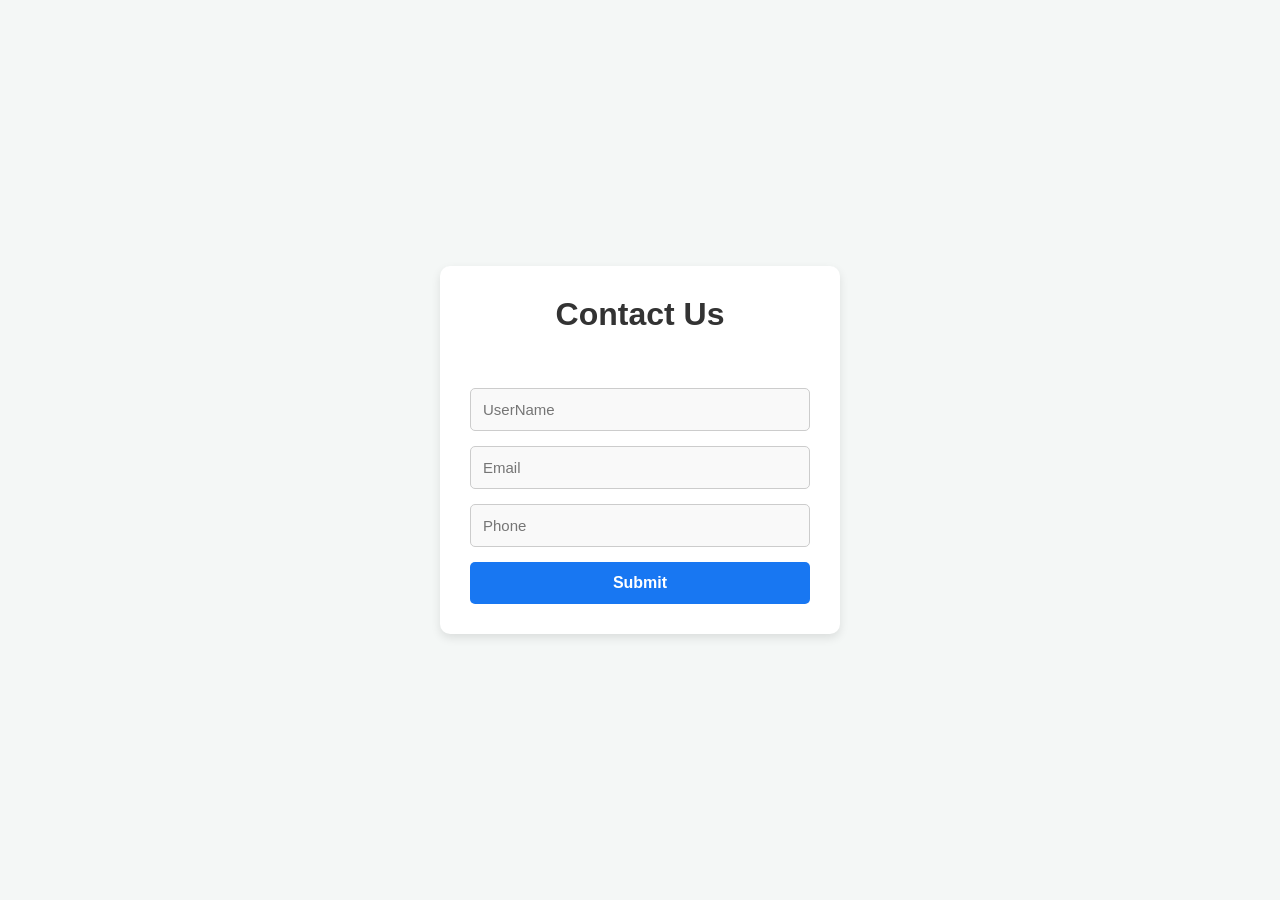
<file: form-validation/index.html>
<!DOCTYPE html>
<html lang="en">

<head>
  <meta charset="UTF-8">
  <meta name="viewport" content="width=device-width, initial-scale=1.0">
  <link rel="stylesheet" href="style.css">
  <title>Validation</title>
</head>

<body>

  <div>
    <h1>Contact Us</h1>
    <div id="error"> </div>
    <form id="contactForm" action="">
      <input type="text" placeholder="UserName" id="UserName">
      <br>
      <input type="email" placeholder="Email" id="Email">
      <br>
      <input type="text" placeholder="Phone" id="Phone">
      <br>
      <input type="submit">
    </form>
</div>
  <script src="main.js"></script>
</body>

</html>
</file>
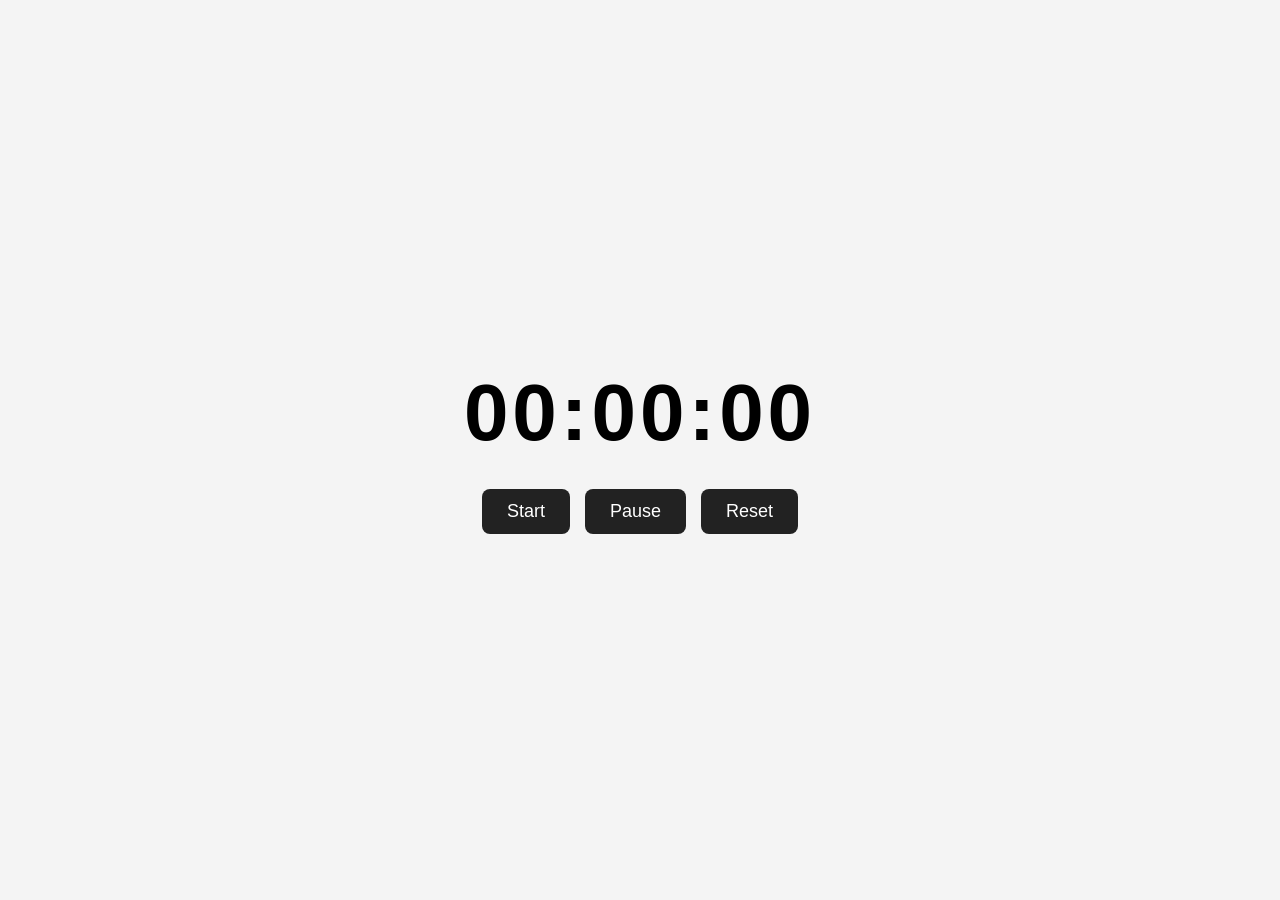
<file: stopwatch/index.html>
<!DOCTYPE html>
<html lang="en">
<head>
   <meta charset="UTF-8">
   <meta name="viewport" content="width=device-width, initial-scale=1.0">
   <link rel="stylesheet" href="style.css">
   <title>Stop Watch</title>
</head>
<body>
      <h1 id="stopwatch"></h1>

   <div class="container">
      <button id="start">Start</button>
      <button id="Pause">Pause</button>
      <button id="Reset">Reset</button>
   </div>
   <script src="main.js"></script>
</body>
</html>
</file>
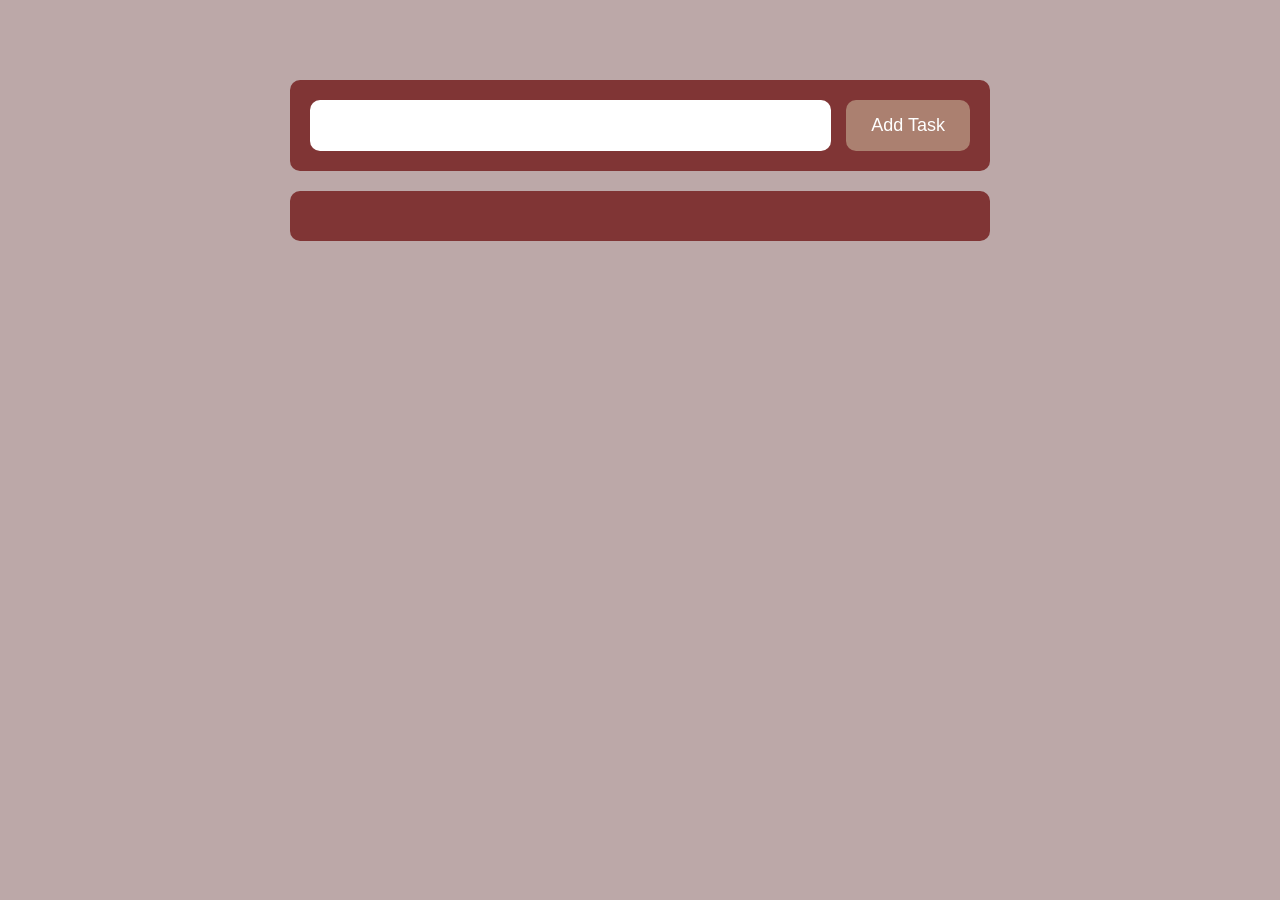
<file: todo-list/index.html>
<!DOCTYPE html>
<html lang="en">
<head>
   <meta charset="UTF-8">
   <meta name="viewport" content="width=device-width, initial-scale=1.0">
   <link rel="stylesheet" href="style.css">
   <title>Create To Do List</title>
</head>
<body>
<div class="container">
   <div class="form">
      <input type="text" class="input">
      <input type="submit" class="add" value="Add Task">
   </div>
   <div class="tasks"></div>
</div>
   <script src="main.js"></script>
</body>
</html>
</file>
<file: form-validation/style.css>
* {
    box-sizing: border-box;
    margin: 0;
    padding: 0;
    font-family: Arial, sans-serif;
}

body {
    background-color: #f4f7f6;
    display: flex;
    justify-content: center;
    align-items: center;
    min-height: 100vh;
}


div:has(> h1) {
    background-color: #ffffff;
    width: 100%;
    max-width: 400px;
    padding: 30px;
    border-radius: 10px;
    box-shadow: 0 4px 10px rgba(0, 0, 0, 0.1);
    text-align: center;
}

h1 {
    color: #333;
    margin-bottom: 20px;
}


#error {
    color: #d93025; 
    font-size: 14px;
    margin-bottom: 15px;
    min-height: 20px;
    font-weight: bold;
}


input[type="text"],
input[type="email"],
input[type="number"] {
    width: 100%;
    padding: 12px;
    margin-bottom: 15px;
    border: 1px solid #ccc;
    border-radius: 5px;
    font-size: 15px;
    background-color: #f9f9f9;
    transition: border-color 0.3s;
}

input:focus {
    outline: none;
    border-color: #1877f2;
    background-color: #fff;
}


form br {
    display: none;
}


input[type="submit"] {
    width: 100%;
    background-color: #1877f2;
    color: #fff;
    border: none;
    padding: 12px;
    font-size: 16px;
    font-weight: bold;
    border-radius: 5px;
    cursor: pointer;
    transition: background-color 0.3s;
}

input[type="submit"]:hover {
    background-color: #166fe5;
}
</file>
<file: stopwatch/style.css>
* {
  margin: 0;
  padding: 0;
  box-sizing: border-box;
}

body {
  min-height: 100vh;
  display: flex;
  flex-direction: column;
  justify-content: center;
  align-items: center;
  font-family: Arial, sans-serif;
  background: #f4f4f4;
}

#stopwatch {
  font-size: 80px;
  font-weight: bold;
  letter-spacing: 4px;
  margin-bottom: 30px;
}

.container {
  display: flex;
  gap: 15px;
}

.container button {
  padding: 12px 25px;
  font-size: 18px;
  border: none;
  border-radius: 8px;
  cursor: pointer;
  background: #222;
  color: white;
  transition: 0.2s;
}

.container button:hover {
  transform: translateY(-2px);
  opacity: 0.85;
}

.container button:active {
  transform: translateY(0);
}
</file>
<file: todo-list/style.css>
* {
  box-sizing: border-box; 
  padding: 0;
  margin: 0;             
}

body {
  background-color: #bca8a8;
  font-family: Arial, sans-serif;
}

.container {
  display: flex;
  flex-direction: column; 
  align-items: center;
  gap: 20px; 
  margin-top: 80px;
  padding: 0 15px;
}

.form {
  background-color: #803535;
  padding: 20px;
  border-radius: 10px;
  width: 100%;
  max-width: 700px;
  display: flex;
  gap: 15px;
}

.input {
  padding: 15px 20px;
  border-radius: 10px;
  border: none;
  outline: none;
  flex: 1; 
  font-size: 16px;
}

.add {
  padding: 15px 25px;
  background-color: #ab8070;
  color: #fff;
  font-size: 18px;
  border-radius: 10px;
  border: none;
  cursor: pointer;
  transition: 0.3s;
}

.add:hover {
  background-color: #966b5c;
}

.tasks {
  background-color: #803535;
  width: 100%;
  max-width: 700px;
  min-height: 50px;
  border-radius: 10px;
  padding: 20px;
}
.task {
  background-color: #fff;
  padding: 15px 20px;
  margin-bottom: 10px;
  border-radius: 8px;

  display: flex;
  justify-content: space-between;
  align-items: center;

  font-size: 18px;
}

.del {
  background-color: #ab8070;
  color: #fff;
  padding: 8px 12px;
  border-radius: 6px;
  cursor: pointer;
  font-size: 14px;
}
</file>
